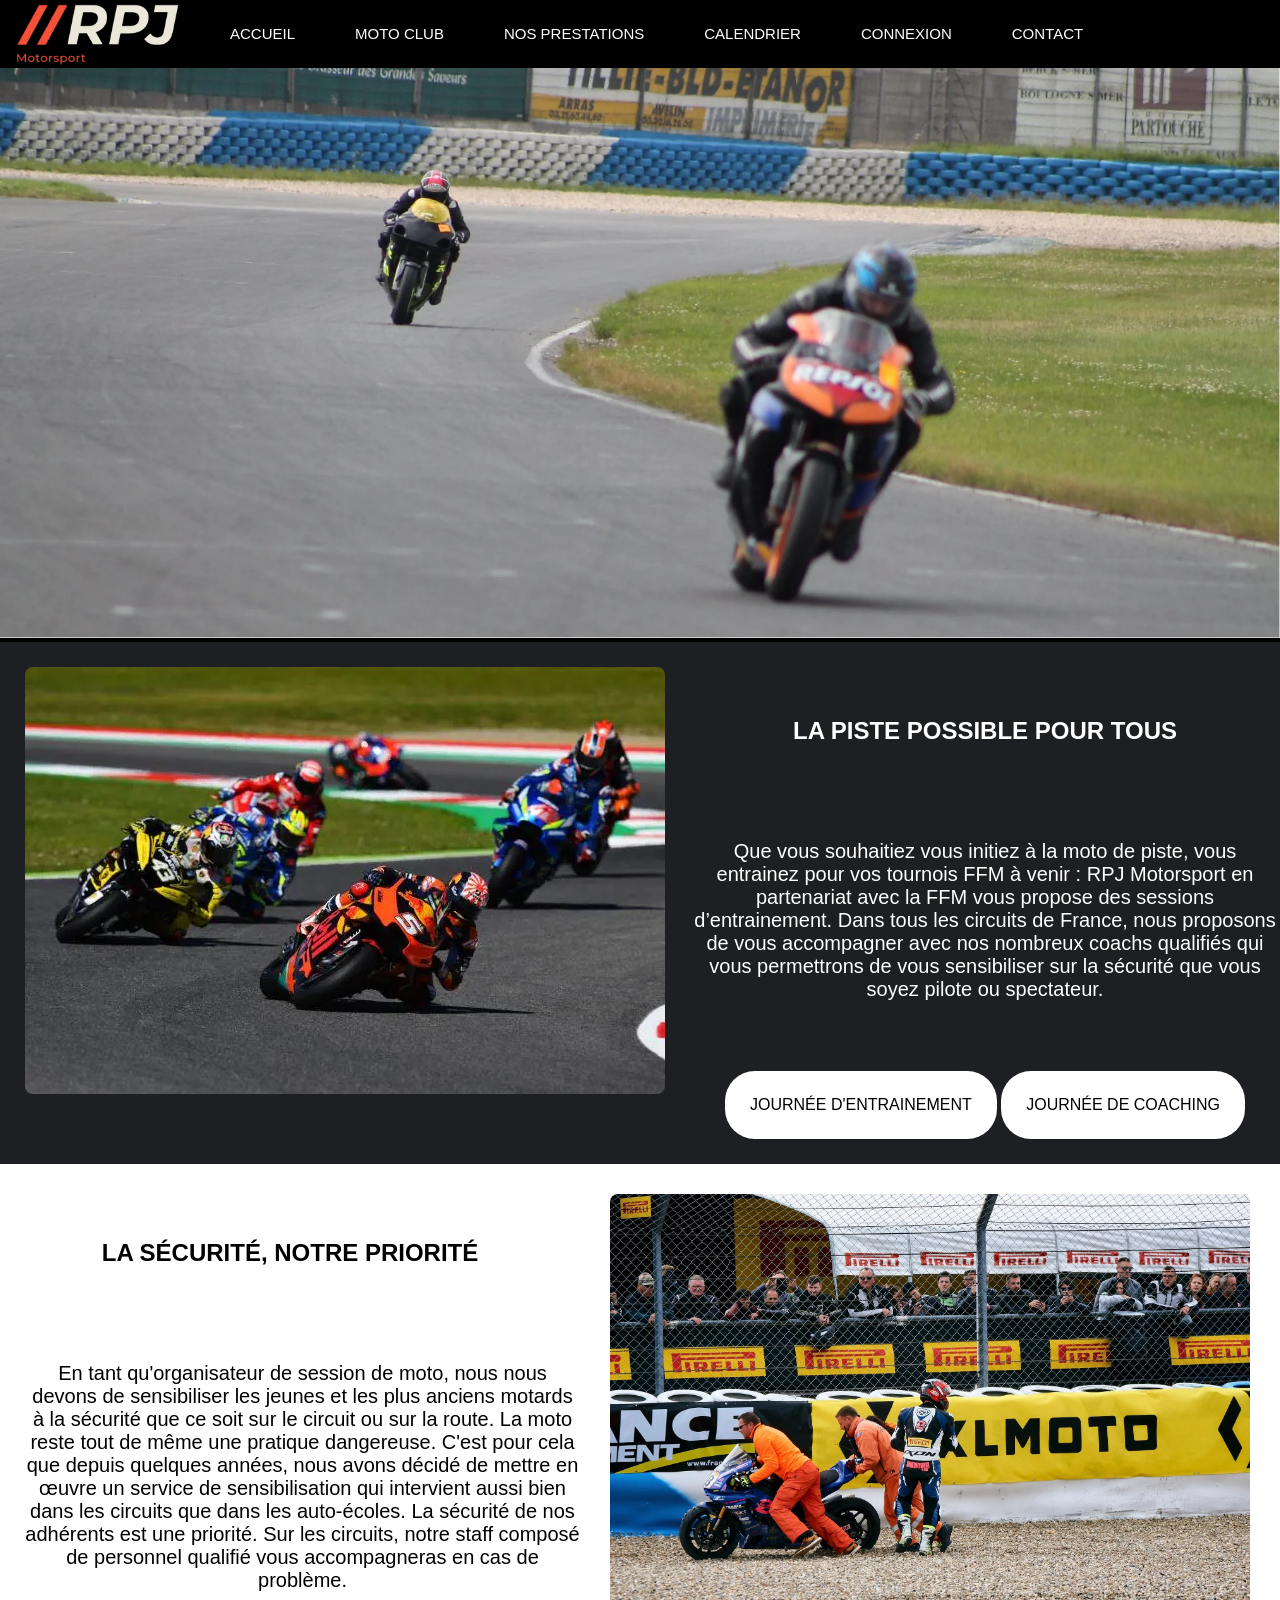
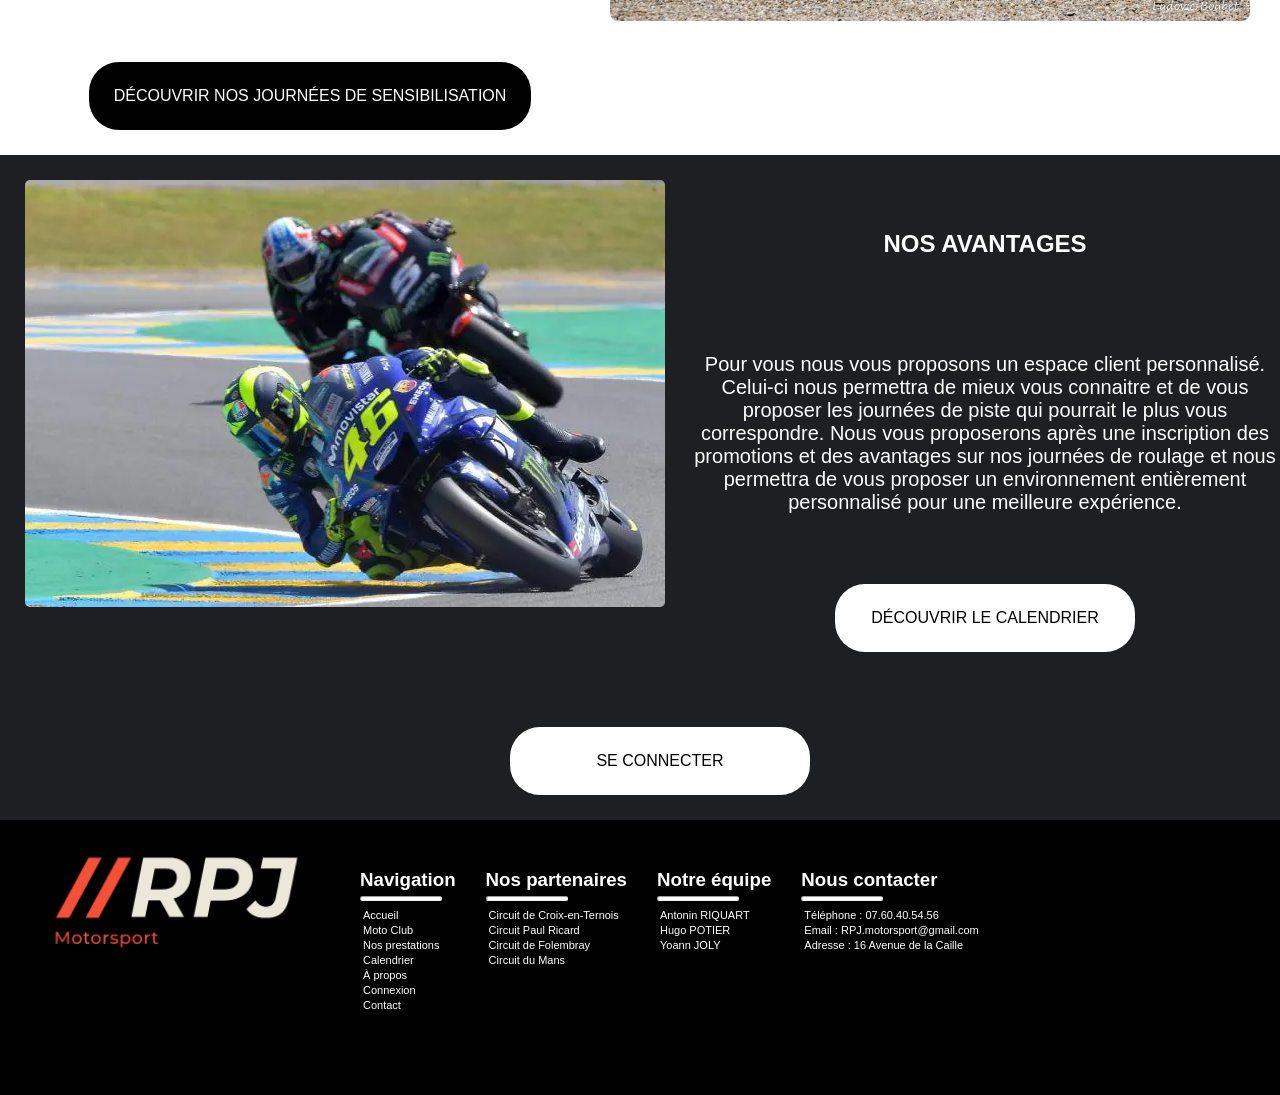
<file: index.html>
<!DOCTYPE html>
<html lang="fr">
<head>
    <meta charset="UTF-8">
    <meta content="IE=edge" http-equiv="X-UA-Compatible">
    <meta content="width=device-width, initial-scale=1.0" name="viewport">
    <title>RPJ Motorsport</title>
    <link href="images/logo_footer.webp" rel="icon" type="image/jpg">
    <link href="styles/styles.index.css" rel="stylesheet">
</head>
<body>
<header>
    <nav>
        <a href="index.html"><img alt="" class="logo_wrap" src="images/logo_footer.webp"></a>
        <label class="menu_mobile" for="menu_mobile">Menu</label>
        <input class="menu_mobile" id="menu_mobile" name="menu_mobile" role="button" type="checkbox" aria-pressed=true>
        <ul class="menu_principal">
            <li class="accueil"><a href="index.html">ACCUEIL</a></li>
            <li class="Moto_club"><a href="">MOTO CLUB</a>
                <ul class="sous_menu">
                    <li><a href="">AVANTAGE</a></li>
                    <li><a href="">NOTRE ÉQUIPE</a></li>
                </ul>
            </li>
            <li class="Nos_prestations"><a href="prestations.html">NOS PRESTATIONS</a>
                <ul class="sous_menu">
                    <li><a href="prestations.html#journee-entrainement">JOURNÉE D'ENTRAINEMENT</a></li>
                    <li><a href="prestations.html#journee-coaching">JOURNÉE DE COACHING</a></li>
                    <li><a href="prestations.html#journee-specialisee">JOURNÉE SPÉCIALISÉE</a></li>
                </ul>
            </li>
            <li class="Calendrier"><a href="">CALENDRIER</a></li>
            <li class="A_propos"><a href="connexion.html">CONNEXION</a>
                <ul class="sous_menu">
                    <li><a href="connexion.html">SE CONNECTER</a></li>
                    <li><a href="connexion.html">INSCRIPTION</a></li>
                </ul>
            </li>
            <li class="connexions"><a href="contact.html">CONTACT</a></li>
        </ul>
    </nav>
    <div class="banniere">
        <img alt="photo_ban" id="banniere" src="images/avec_remi_banniere.webp">
    </div>
</header>
<main>
    <section class="premier_troisieme">
        <div class="menu_glissant">
            <div class="images">
                <img alt="moto_pro" id="Moto_pro" src="images/moto1.webp">
                <img alt="debutant" id="debutant" src="images/debutant.webp">
                <img alt="images_pro2" id="images_pro" src="images/5-circuits-pour-faire-de-la-moto-sur-piste.webp">
            </div>
        </div>
        <div class="text">
            <div id="titre_menu">
                <h2>LA PISTE POSSIBLE POUR TOUS</h2>
            </div>
            <p>
                Que vous souhaitiez vous initiez à la moto de piste, vous entrainez pour vos tournois FFM à venir : RPJ
                Motorsport en partenariat avec la FFM vous propose des sessions d’entrainement. Dans tous les circuits
                de France, nous proposons de vous accompagner avec nos nombreux coachs qualifiés qui vous permettrons
                de vous sensibiliser sur la sécurité que vous soyez pilote ou spectateur.
            </p>
            <ul>
                <li class="decouverte"><a href="">JOURNÉE D'ENTRAINEMENT</a></li>
                <li class="decouverte"><a href="">JOURNÉE DE COACHING</a></li>
            </ul>
        </div>
    </section>
    <section class="premier_troisieme">
        <img alt="" class="image_deco" id="securite" src="images/secu.webp" width="2025">
        <h2>LA SÉCURITÉ, NOTRE PRIORITÉ</h2>
        <p style="margin-left: 25px;">
            En tant qu'organisateur de session de moto, nous nous devons de sensibiliser les jeunes et les plus anciens
            motards à la sécurité que ce soit sur le circuit ou sur la route. La moto reste tout de même une pratique
            dangereuse. C'est pour cela que depuis quelques années, nous avons décidé de mettre en œuvre un service de
            sensibilisation qui intervient aussi bien dans les circuits que dans les auto-écoles. La sécurité de nos
            adhérents est une priorité. Sur les circuits, notre staff composé de personnel qualifié vous accompagneras
            en cas de problème.
        </p>
        <ul>
            <li class="decouverte"><a href="">DÉCOUVRIR NOS JOURNÉES DE SENSIBILISATION </a></li>
        </ul>
    </section>
    <section class="premier_troisieme" id="troisieme">
        <img alt="" class="image_deco" id="reprise" src="images/image_reprise.webp">
        <div class="text">
            <h2>NOS AVANTAGES</h2>
            <p>
                Pour vous nous vous proposons un espace client personnalisé. Celui-ci nous permettra de mieux vous
                connaitre et de vous proposer les journées de piste qui pourrait le plus vous correspondre. Nous vous
                proposerons après une inscription des promotions et des avantages sur nos journées de roulage et nous
                permettra de vous proposer un environnement entièrement personnalisé pour
                une meilleure expérience.
            </p>
            <ul>
                <li class="decouverte"><a href="">DÉCOUVRIR LE CALENDRIER </a></li>
                <li class="decouverte"><a href="">SE CONNECTER</a></li>
            </ul>
        </div>
    </section>
</main>
<footer>
    <div class="all-footer">
        <img alt="logo_wrap" src="images/logo_footer.webp">
        <div id="navigation">
            <h3>Navigation</h3>
            <hr>
            <p><a href="index.html">Accueil</a></p>
            <p><a href="">Moto Club</a></p>
            <p><a href="prestations.html">Nos prestations</a></p>
            <p><a href="">Calendrier</a></p>
            <p><a href="">À propos</a></p>
            <p><a href="connexion.html">Connexion</a></p>
            <p><a href="contact.html">Contact</a></p>
        </div>
        <div id="partenaire">
            <h3>Nos partenaires</h3>
            <hr>
            <p><a href="https://www.circuitdecroix.com/">Circuit de Croix-en-Ternois</a></p>
            <p><a href="https://www.circuitpaulricard.com/">Circuit Paul Ricard</a></p>
            <p><a href="https://folembray-arena.fr/">Circuit de Folembray</a></p>
            <p><a href="https://www.lemans.org/">Circuit du Mans</a></p>
        </div>
        <div id="equipe">
            <h3>Notre équipe</h3>
            <hr>
            <p>Antonin RIQUART</p>
            <p>Hugo POTIER</p>
            <p>Yoann JOLY</p>
        </div>
        <div>
            <h3>Nous contacter</h3>
            <hr>
            <p>Téléphone : 07.60.40.54.56</p>
            <p>Email : RPJ.motorsport@gmail.com</p>
            <p>Adresse : 16 Avenue de la Caille</p>
        </div>
    </div>
</footer>
</body>
</html>
</file>
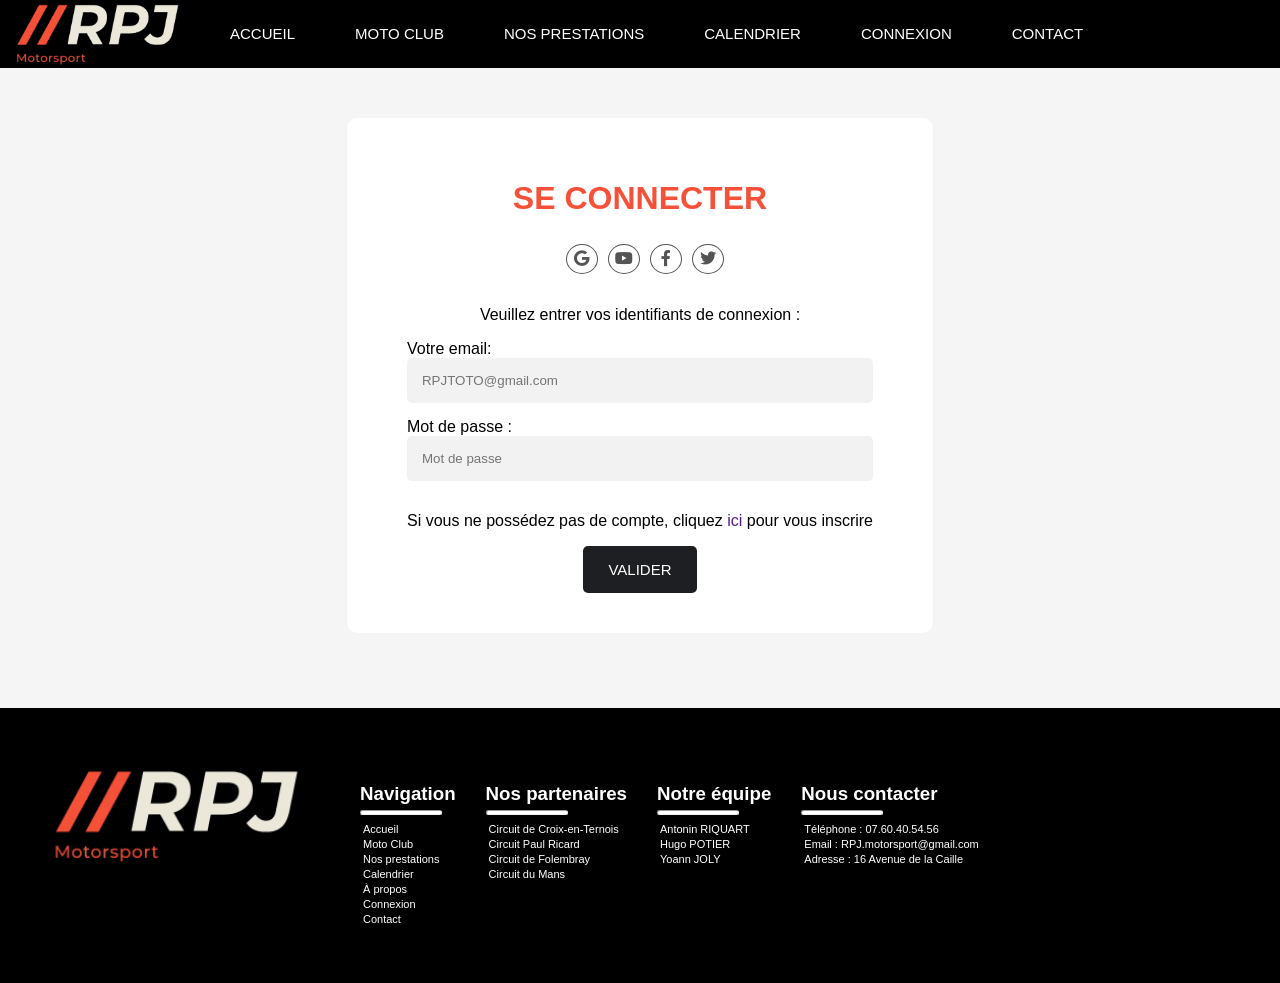
<file: connexion.html>
<!DOCTYPE html>
<html lang="fr">
<head>
    <meta charset="UTF-8">
    <meta content="IE=edge" http-equiv="X-UA-Compatible">
    <meta content="width=device-width, initial-scale=1.0" name="viewport">
    <title>RPJ Motorsport - Connexion</title>
    <link href="images/logo_footer.webp" rel="icon" type="image/jpg">
    <link href="styles/styles_connexions.css" rel="stylesheet">
    <link href="https://use.fontawesome.com/releases/v5.13.0/css/all.css" rel="stylesheet">
</head>
<body>
<header>
    <nav>
        <a href="index.html"><img alt="" class="logo_wrap" src="images/logo_footer.webp"></a>
        <label class="menu_mobile" for="menu_mobile">Menu</label>
        <input class="menu_mobile" id="menu_mobile" name="menu_mobile" role="button" type="checkbox" aria-pressed=true>
        <ul class="menu_principal">
            <li class="accueil"><a href="index.html">ACCUEIL</a></li>
            <li class="Moto_club"><a href="">MOTO CLUB</a>
                <ul class="sous_menu">
                    <li><a href="">AVANTAGE</a></li>
                    <li><a href="">NOTRE ÉQUIPE</a></li>
                </ul>
            </li>
            <li class="Nos_prestations"><a href="prestations.html">NOS PRESTATIONS</a>
                <ul class="sous_menu">
                    <li><a href="prestations.html#journee-entrainement">JOURNÉE D'ENTRAINEMENT</a></li>
                    <li><a href="prestations.html#journee-coaching">JOURNÉE DE COACHING</a></li>
                    <li><a href="prestations.html#journee-specialisee">JOURNÉE SPÉCIALISÉE</a></li>
                </ul>
            </li>
            <li class="Calendrier"><a href="">CALENDRIER</a></li>
            <li class="A_propos"><a href="connexion.html">CONNEXION</a>
                <ul class="sous_menu">
                    <li><a href="connexion.html">SE CONNECTER</a></li>
                    <li><a href="connexion.html">INSCRIPTION</a></li>
                </ul>
            </li>
            <li class="connexions"><a href="contact.html">CONTACT</a></li>
        </ul>
    </nav>
</header>
<main>
    <div class="formulaire">
        <form>
            <h1>SE CONNECTER</h1>
            <div class="social-media">
                <p><i class="fab fa-google"></i></p>
                <p><i class="fab fa-youtube"></i></p>
                <p><i class="fab fa-facebook-f"></i></p>
                <p><i class="fab fa-twitter"></i></p>
            </div>
            <p class="choose-email">Veuillez entrer vos identifiants de connexion :</p>

            <div class="inputs">
                <label for="email">Votre email:</label>
                <input id="email" name="email" placeholder="RPJTOTO@gmail.com" type="email">
                <label for="password">Mot de passe :</label>
                <input id="password" name="password" placeholder="Mot de passe" type="password">
            </div>
            <p>Si vous ne possédez pas de compte, cliquez <a href="">ici</a> pour vous inscrire</p>
            <div class="bouton">
                <button type="submit">VALIDER</button>
            </div>
        </form>
    </div>
</main>
<footer>
    <div class="all-footer">
        <img alt="logo_wrap" src="images/logo_footer.webp">
        <div id="navigation">
            <h3>Navigation</h3>
            <hr>
            <p><a href="index.html">Accueil</a></p>
            <p><a href="">Moto Club</a></p>
            <p><a href="prestations.html">Nos prestations</a></p>
            <p><a href="">Calendrier</a></p>
            <p><a href="">À propos</a></p>
            <p><a href="connexion.html">Connexion</a></p>
            <p><a href="contact.html">Contact</a></p>
        </div>
        <div id="partenaire">
            <h3>Nos partenaires</h3>
            <hr>
            <p><a href="https://www.circuitdecroix.com/">Circuit de Croix-en-Ternois</a></p>
            <p><a href="https://www.circuitpaulricard.com/">Circuit Paul Ricard</a></p>
            <p><a href="https://folembray-arena.fr/">Circuit de Folembray</a></p>
            <p><a href="https://www.lemans.org/">Circuit du Mans</a></p>
        </div>
        <div id="equipe">
            <h3>Notre équipe</h3>
            <hr>
            <p>Antonin RIQUART</p>
            <p>Hugo POTIER</p>
            <p>Yoann JOLY</p>
        </div>
        <div>
            <h3>Nous contacter</h3>
            <hr>
            <p>Téléphone : 07.60.40.54.56</p>
            <p>Email : RPJ.motorsport@gmail.com</p>
            <p>Adresse : 16 Avenue de la Caille</p>
        </div>
    </div>
</footer>
</body>
</html>
</file>
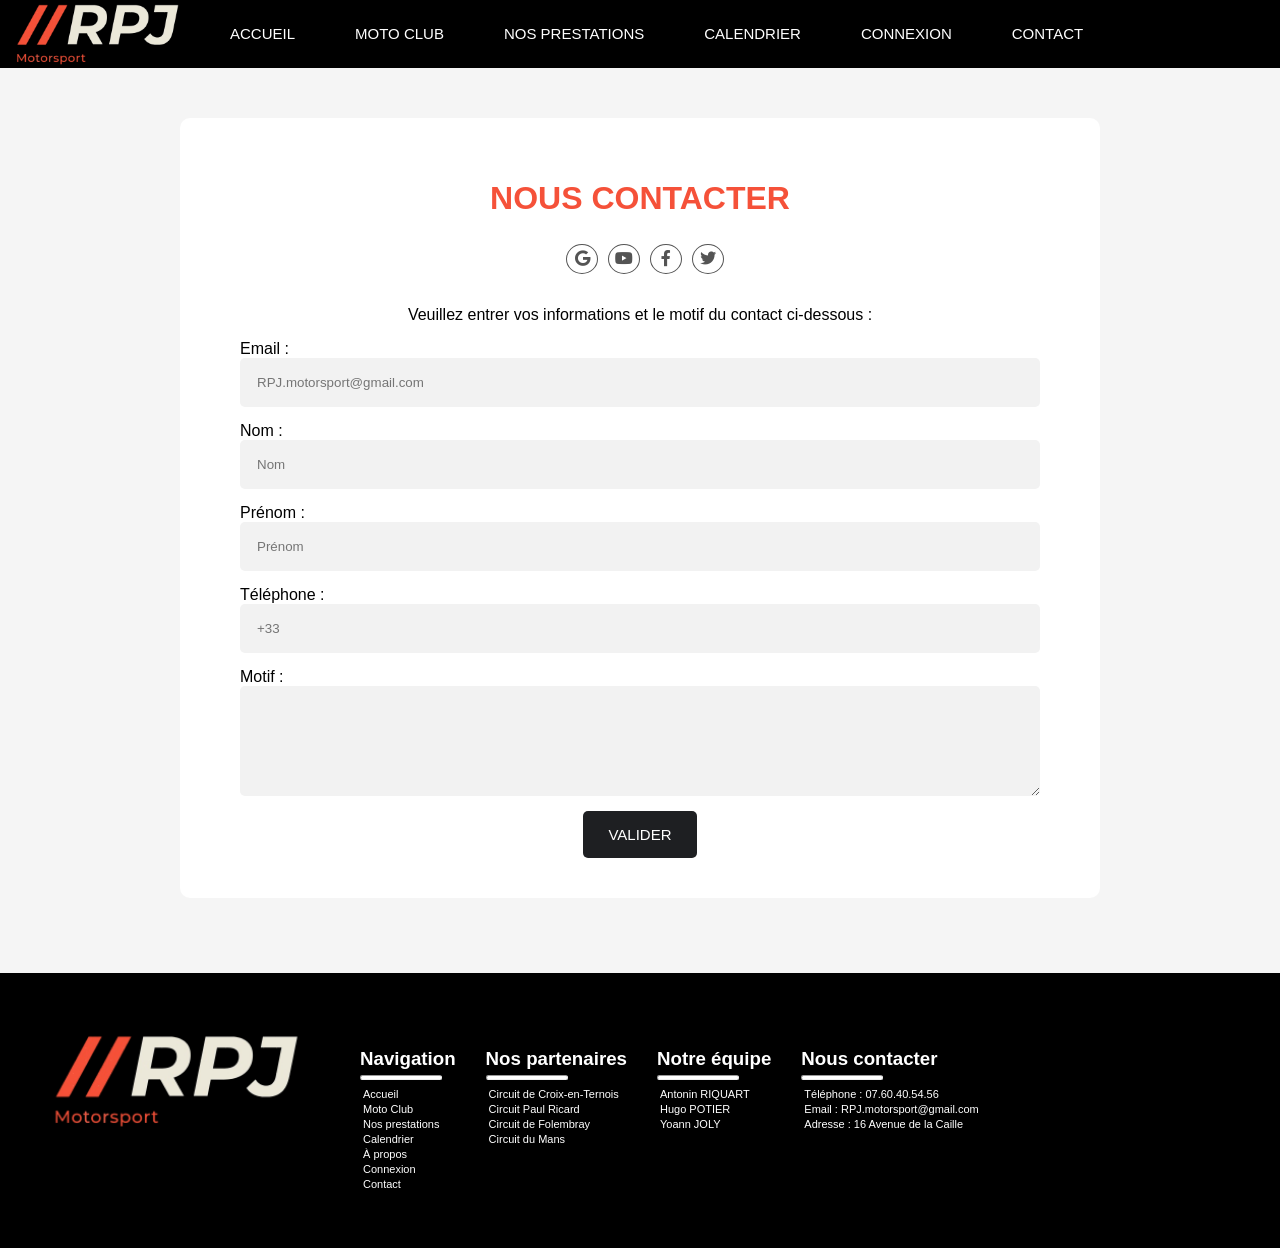
<file: contact.html>
<!DOCTYPE html>
<html lang="fr">
<head>
    <meta charset="UTF-8">
    <meta content="IE=edge" http-equiv="X-UA-Compatible">
    <meta content="width=device-width, initial-scale=1.0" name="viewport">
    <title>RPJ Motorsport - Contact</title>
    <link href="images/logo_footer.webp" rel="icon" type="image/jpg">
    <link href="styles/styles_contact.css" rel="stylesheet">
    <link href="https://use.fontawesome.com/releases/v5.13.0/css/all.css" rel="stylesheet">
</head>
<body>
<header>
    <nav>
        <a href="index.html"><img alt="" class="logo_wrap" src="images/logo_footer.webp"></a>
        <label class="menu_mobile" for="menu_mobile">Menu</label>
        <input class="menu_mobile" id="menu_mobile" name="menu_mobile" role="button" type="checkbox" aria-pressed=true>
        <ul class="menu_principal">
            <li class="accueil"><a href="index.html">ACCUEIL</a></li>
            <li class="Moto_club"><a href="">MOTO CLUB</a>
                <ul class="sous_menu">
                    <li><a href="">AVANTAGE</a></li>
                    <li><a href="">NOTRE ÉQUIPE</a></li>
                </ul>
            </li>
            <li class="Nos_prestations"><a href="prestations.html">NOS PRESTATIONS</a>
                <ul class="sous_menu">
                    <li><a href="prestations.html#journee-entrainement">JOURNÉE D'ENTRAINEMENT</a></li>
                    <li><a href="prestations.html#journee-coaching">JOURNÉE DE COACHING</a></li>
                    <li><a href="prestations.html#journee-specialisee">JOURNÉE SPÉCIALISÉE</a></li>
                </ul>
            </li>
            <li class="Calendrier"><a href="">CALENDRIER</a></li>
            <li class="A_propos"><a href="connexion.html">CONNEXION</a>
                <ul class="sous_menu">
                    <li><a href="connexion.html">SE CONNECTER</a></li>
                    <li><a href="connexion.html">INSCRIPTION</a></li>
                </ul>
            </li>
            <li class="connexions"><a href="contact.html">CONTACT</a></li>
        </ul>
    </nav>
</header>
<main>
    <div class="formulaire">
        <form>
            <h1>NOUS CONTACTER</h1>
            <div class="social-media">
                <p><i class="fab fa-google"></i></p>
                <p><i class="fab fa-youtube"></i></p>
                <p><i class="fab fa-facebook-f"></i></p>
                <p><i class="fab fa-twitter"></i></p>
            </div>
            <p class="choose-email">Veuillez entrer vos informations et le motif du contact ci-dessous :</p>
            <div class="inputs">
                <label for="email">Email :</label>
                <input id="email" name="email" placeholder="RPJ.motorsport@gmail.com" type="email">
                <label for="nom">Nom :</label>
                <input id="nom" name="nom" placeholder="Nom" type="text"/>
                <label for="prenom">Prénom :</label>
                <input id="prenom" name="prenom" placeholder="Prénom" type="text">
                <label for="phone">Téléphone :</label>
                <input id="phone" name="phone" placeholder="+33" type="tel">
                <label for="motif">Motif :</label>
                <textarea cols="10" id="motif" name="motif" rows="10"></textarea>
            </div>
            <div class="bouton">
                <button type="submit">VALIDER</button>
            </div>
        </form>
    </div>
    <div class="coordonnées">
    </div>
</main>
<footer>
    <div class="all-footer">
        <img alt="logo_wrap" src="images/logo_footer.webp">
        <div id="navigation">
            <h3>Navigation</h3>
            <hr>
            <p><a href="index.html">Accueil</a></p>
            <p><a href="">Moto Club</a></p>
            <p><a href="prestations.html">Nos prestations</a></p>
            <p><a href="">Calendrier</a></p>
            <p><a href="">À propos</a></p>
            <p><a href="connexion.html">Connexion</a></p>
            <p><a href="contact.html">Contact</a></p>
        </div>
        <div id="partenaire">
            <h3>Nos partenaires</h3>
            <hr>
            <p><a href="https://www.circuitdecroix.com/">Circuit de Croix-en-Ternois</a></p>
            <p><a href="https://www.circuitpaulricard.com/">Circuit Paul Ricard</a></p>
            <p><a href="https://folembray-arena.fr/">Circuit de Folembray</a></p>
            <p><a href="https://www.lemans.org/">Circuit du Mans</a></p>
        </div>
        <div id="equipe">
            <h3>Notre équipe</h3>
            <hr>
            <p>Antonin RIQUART</p>
            <p>Hugo POTIER</p>
            <p>Yoann JOLY</p>
        </div>
        <div>
            <h3>Nous contacter</h3>
            <hr>
            <p>Téléphone : 07.60.40.54.56</p>
            <p>Email : RPJ.motorsport@gmail.com</p>
            <p>Adresse : 16 Avenue de la Caille</p>
        </div>
    </div>
</footer>
</body>
</html>
</file>
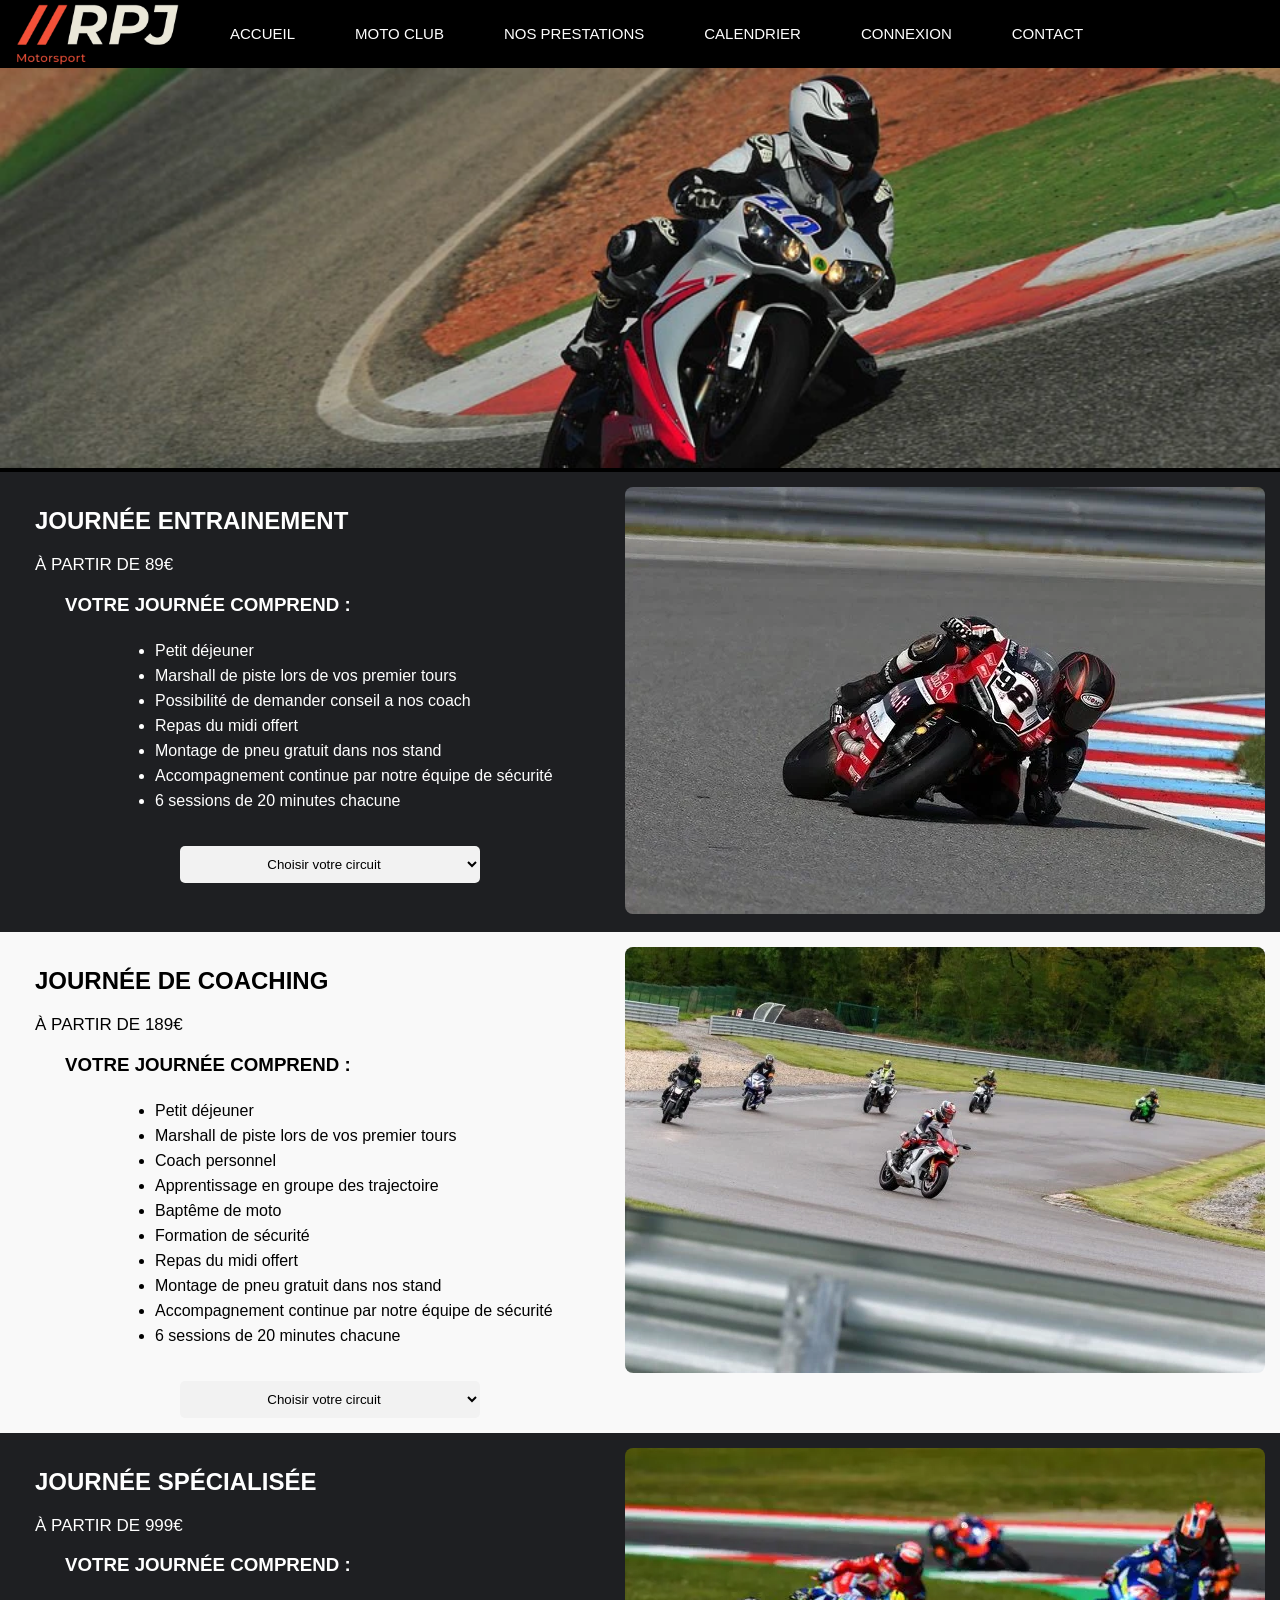
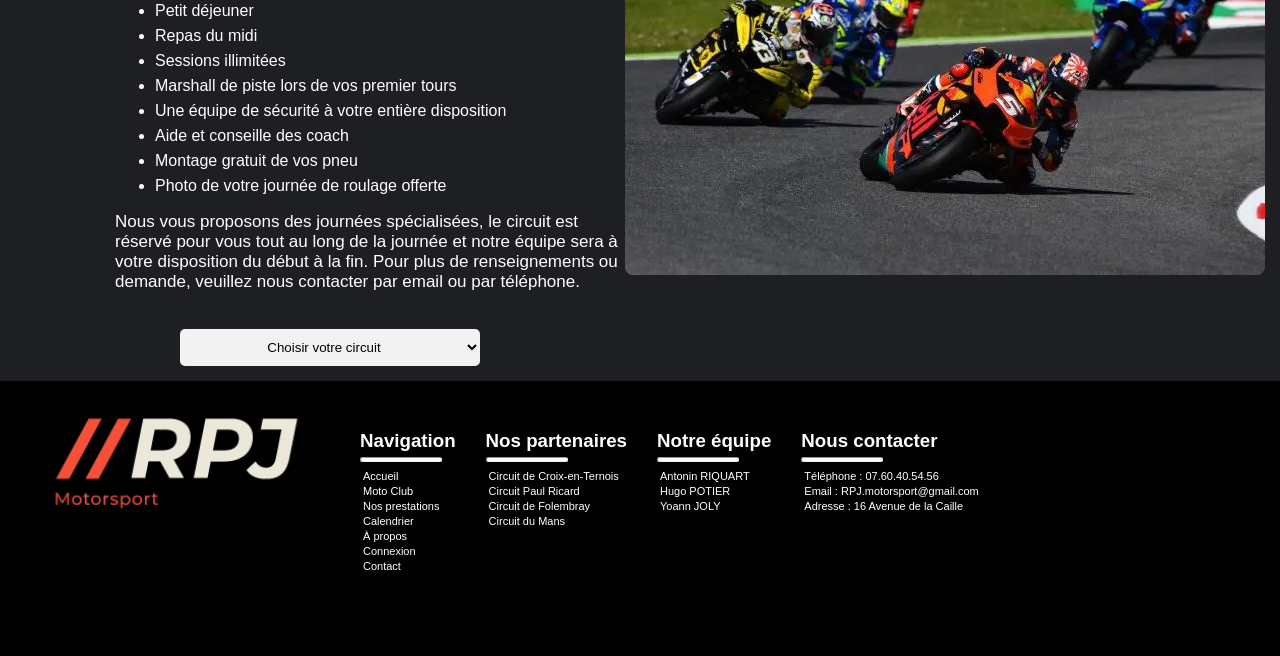
<file: prestations.html>
<!DOCTYPE html>
<html lang="fr">
<head>
    <meta charset="UTF-8">
    <meta content="IE=edge" http-equiv="X-UA-Compatible">
    <meta content="width=device-width, initial-scale=1.0" name="viewport">
    <title>RPJ Motorsport - Prestations</title>
    <link href="images/logo_footer.webp" rel="icon" type="image/jpg">
    <link href="styles/styles_prestations.css" rel="stylesheet">
</head>
<body>
<header>
    <nav>
        <a href="index.html"><img alt="" class="logo_wrap" src="images/logo_footer.webp"></a>
        <label class="menu_mobile" for="menu_mobile">Menu</label>
        <input aria-pressed=true class="menu_mobile" id="menu_mobile" name="menu_mobile" role="button" type="checkbox">
        <ul class="menu_principal">
            <li class="accueil"><a href="index.html">ACCUEIL</a></li>
            <li class="Moto_club"><a href="">MOTO CLUB</a>
                <ul class="sous_menu">
                    <li><a href="">AVANTAGE</a></li>
                    <li><a href="">NOTRE ÉQUIPE</a></li>
                </ul>
            </li>
            <li class="Nos_prestations"><a href="prestations.html">NOS PRESTATIONS</a>
                <ul class="sous_menu">
                    <li><a href="prestations.html#journee-entrainement">JOURNÉE D'ENTRAINEMENT</a></li>
                    <li><a href="prestations.html#journee-coaching">JOURNÉE DE COACHING</a></li>
                    <li><a href="prestations.html#journee-specialisee">JOURNÉE SPÉCIALISÉE</a></li>
                </ul>
            </li>
            <li class="Calendrier"><a href="">CALENDRIER</a></li>
            <li class="A_propos"><a href="connexion.html">CONNEXION</a>
                <ul class="sous_menu">
                    <li><a href="connexion.html">SE CONNECTER</a></li>
                    <li><a href="connexion.html">INSCRIPTION</a></li>
                </ul>
            </li>
            <li class="connexions"><a href="contact.html">CONTACT</a></li>
        </ul>
    </nav>
    <div class="banniere">
        <img alt="" id="banniere" src="images/banniere_presta.webp">
    </div>
</header>
<main>
    <section class="coaching">
        <div id="journee-entrainement" class="images_coach">
            <img alt="image de coaching" src="images/5-circuits-pour-faire-de-la-moto-sur-piste.webp">
        </div>
        <div class="titre">
            <h2>JOURNÉE ENTRAINEMENT</h2>
            <p>À PARTIR DE 89€</p>
            <h3>VOTRE JOURNÉE COMPREND :</h3>
            <div class="liste">
                <ul>
                    <li>Petit déjeuner</li>
                    <li>Marshall de piste lors de vos premier tours</li>
                    <li>Possibilité de demander conseil a nos coach</li>
                    <li>Repas du midi offert</li>
                    <li>Montage de pneu gratuit dans nos stand</li>
                    <li>Accompagnement continue par notre équipe de sécurité</li>
                    <li>6 sessions de 20 minutes chacune</li>
                </ul>
                <div class="inputs">
                    <div class="categorie">
                        <label>
                            <select name="categorie">
                                <option disabled selected value="">Choisir votre circuit</option>
                                <option value="admin">Croix-en-Ternois</option>
                                <option value="Enseignant">Le Mans</option>
                                <option value="invite">Folembray</option>
                                <option value="bordeaux">Paul Ricard</option>
                            </select>
                        </label>
                    </div>
                </div>
            </div>
        </div>
    </section>
    <section class="coaching">
        <div id="journee-coaching" class="images_coach">
            <img alt="image de coaching" src="images/debutant.webp">
        </div>
        <div class="titre">
            <h2>JOURNÉE DE COACHING</h2>
            <p>À PARTIR DE 189€</p>
            <h3>VOTRE JOURNÉE COMPREND :</h3>
            <div class="liste">
                <ul>
                    <li>Petit déjeuner</li>
                    <li>Marshall de piste lors de vos premier tours</li>
                    <li>Coach personnel</li>
                    <li>Apprentissage en groupe des trajectoire</li>
                    <li>Baptême de moto</li>
                    <li>Formation de sécurité</li>
                    <li>Repas du midi offert</li>
                    <li>Montage de pneu gratuit dans nos stand</li>
                    <li>Accompagnement continue par notre équipe de sécurité</li>
                    <li>6 sessions de 20 minutes chacune</li>
                </ul>
                <div class="inputs">
                    <div class="categorie">
                        <label>
                            <select name="categorie">
                                <option disabled selected value="">Choisir votre circuit</option>
                                <option value="admin">Croix-en-Ternois</option>
                                <option value="Enseignant">Le Mans</option>
                                <option value="invite">Folembray</option>
                                <option value="bordeaux">Paul Ricard</option>
                            </select>
                        </label>
                    </div>
                </div>
            </div>
        </div>
    </section>
    <section class="coaching">
        <div id="journee-specialisee" class="images_coach">
            <img alt="image de coaching" src="images/moto1.webp">
        </div>
        <div class="titre">
            <h2>JOURNÉE SPÉCIALISÉE</h2>
            <p>À PARTIR DE 999€</p>
            <h3>VOTRE JOURNÉE COMPREND :</h3>
            <div class="liste">
                <ul>
                    <li>Petit déjeuner</li>
                    <li>Repas du midi</li>
                    <li>Sessions illimitées</li>
                    <li>Marshall de piste lors de vos premier tours</li>
                    <li>Une équipe de sécurité à votre entière disposition</li>
                    <li>Aide et conseille des coach</li>
                    <li>Montage gratuit de vos pneu</li>
                    <li>Photo de votre journée de roulage offerte</li>
                </ul>
                <p>
                    Nous vous proposons des journées spécialisées, le circuit est réservé pour vous tout au long de la
                    journée et notre équipe sera à votre disposition du début à la fin. Pour plus de renseignements ou
                    demande, veuillez nous contacter par email ou par téléphone.
                </p>
                <div class="inputs">
                    <div class="categorie">
                        <label>
                            <select name="categorie">
                                <option disabled selected value="">Choisir votre circuit</option>
                                <option value="admin">Croix-en-Ternois</option>
                                <option value="Enseignant">Le Mans</option>
                                <option value="invite">Folembray</option>
                                <option value="bordeaux">Paul Ricard</option>
                            </select>
                        </label>
                    </div>
                </div>
            </div>
        </div>
    </section>
</main>
<footer>
    <div class="all-footer">
        <img alt="logo_wrap" src="images/logo_footer.webp">
        <div id="navigation">
            <h3>Navigation</h3>
            <hr>
            <p><a href="index.html">Accueil</a></p>
            <p><a href="">Moto Club</a></p>
            <p><a href="prestations.html">Nos prestations</a></p>
            <p><a href="">Calendrier</a></p>
            <p><a href="">À propos</a></p>
            <p><a href="connexion.html">Connexion</a></p>
            <p><a href="contact.html">Contact</a></p>
        </div>
        <div id="partenaire">
            <h3>Nos partenaires</h3>
            <hr>
            <p><a href="https://www.circuitdecroix.com/">Circuit de Croix-en-Ternois</a></p>
            <p><a href="https://www.circuitpaulricard.com/">Circuit Paul Ricard</a></p>
            <p><a href="https://folembray-arena.fr/">Circuit de Folembray</a></p>
            <p><a href="https://www.lemans.org/">Circuit du Mans</a></p>
        </div>
        <div id="equipe">
            <h3>Notre équipe</h3>
            <hr>
            <p>Antonin RIQUART</p>
            <p>Hugo POTIER</p>
            <p>Yoann JOLY</p>
        </div>
        <div>
            <h3>Nous contacter</h3>
            <hr>
            <p>Téléphone : 07.60.40.54.56</p>
            <p>Email : RPJ.motorsport@gmail.com</p>
            <p>Adresse : 16 Avenue de la Caille</p>
        </div>
    </div>
</footer>
</body>
</html>
</file>
<file: styles/styles.index.css>
html {
    height: 100%;
    overflow: visible;
}

body {
    font-family: Verdana, Calibri, sans-serif;
    padding: 0;
    margin: auto;
    min-width: 640px;
}

.logo_wrap {
    float: left;
    width: 200px;
}

nav > a {
    float: left;
}

nav {
    font-family: 'Urbanist', sans-serif;
    width: 100%;
    background-color: black;
    position: fixed;
    z-index: 14000;
}

/*menuresponsive*/
nav label {
    display: none;
}

nav input[type=checkbox] {
    display: none;
}

nav li:hover .sous_menu { /*.sous menu apres li hover qui permet de réafficher les sous menu avec un display inline block au parent*/
    display: block;
    position: absolute;
    top: 100%;
    left: 0;
    padding: 0;
    z-index: 4000;
}


@media screen and (max-width: 1200px) {
    .menu_mobile {
        display: block;
        color: white;
        background-color: black;
        text-align: end;
        margin-right: 15px;
        padding: 15px 0;
        font-size: 20px;
    }

    nav ul {
        display: none;
    }

    nav > ul > li {
        display: block;
        width: 100%;
        text-align: center;
    }

    .sous_menu {
        display: none;
    }

    nav li:hover .sous_menu { /*.sous menu apres li hover qui permet de réafficher les sous menu avec un display inline block au parent*/
        display: none;
    }

    footer {
        display: block;
    }
}

@media screen and (max-width: 640px) {
    .menu_glissant {
        width: 100%;
        display: none;
    }

    #securite {
        width: 400px;
    }

}


.menu_mobile:hover {
    text-decoration: underline;
}

nav input[type=checkbox]:checked ~ ul {
    display: block;
}

nav > ul {
    margin: 0;
    padding: 0;
}

nav > ul > li {
    float: left;
    position: relative;
}

nav > ul > li > a {
    padding: 25px 30px;
    color: white;
    font-size: 15px;
}

nav > ul > li:hover a {
    padding: 20px 30px 25px 30px;
}

nav > ul::after { /*clear css pour éviter d'avoir les éléments flotant qui passe sur les éléments parent*/
    content: "";
    display: block;
    clear: both;
}

nav li {
    list-style-type: none;

}

.sous_menu {
    display: none;
}

nav a {
    display: inline-block;
    text-decoration: none;
}


.sous_menu li {
    border-bottom: 1px solid black;
}

.sous_menu li a {
    padding: 15px 30px;
    font-size: 17px;
    color: white;
    width: 200px;
    background-color: black;
}

.sous_menu li:hover a {
    background-color: #F55139;
}

.accueil:hover {
    background-color: rgba(245, 81, 57, 0.70);
    border-top: 5px solid white;
    transition-duration: 0.5s;
}


.Moto_club:hover {
    background-color: #F55139;
    border-top: white 5px solid;
    transition-duration: 0.5s;

}

.Nos_prestations:hover {
    background: #F55139;
    border-top: 5px solid white;
    transition-duration: 0.5s;
}

.Calendrier:hover {
    background-color: #F55139;
    border-top: white 5px solid;
    transition-duration: 0.5s;
}

.A_propos:hover {
    background-color: #F55139;
    border-top: white 5px solid;
    transition-duration: 0.5s;
}

.connexions:hover {
    background-color: #F55139;
    border-top: white 5px solid;
    transition-duration: 0.5s;
}


.sous_menu li:hover {
    background-color: #F55139;
}

/*header*/

.banniere {
    background-color: black;
}

#banniere {
    width: 100%;
}


/*main*/
/*debut de la premiere  et de la troisieme section*/

.premier_troisieme {
    background-color: #1E1F22;
    width: 100%;
    min-height: 500px;
    text-align: center;
}

#securite {
    width: 50px;
}

.menu_glissant {
    margin: 25px;
    max-width: 640px;
    float: left;
    overflow: hidden;
    border-radius: 8px;
}

.images {
    display: flex;
    width: 100%;
    animation-duration: 20s;
    animation-name: mesImages;
    animation-iteration-count: infinite;
    z-index: 110;
}

@keyframes mesImages {
    0%,29%,100% {
        transform: translateX(0%);
    }
    33%,62% {
        transform: translateX(-100%);
    }
    66%,96% {
        transform: translateX(-200%);
    }
}

.premier_troisieme {
    display: block;
    color: white;
}

.premier_troisieme h2 {
    text-align: center;
}

.premier_troisieme h2 > p {
    text-align: center;
    padding: 25px;
}

.premier_troisieme ul li {
    background-color: white;
    padding: 25px;
    border-radius: 30px;
    margin-top: 50px;
    margin-bottom: 25px;
}

.premier_troisieme ul li a {
    text-decoration: none;
    text-align: center;
    color: black;
}

.premier_troisieme ul li:hover {
    background-color: #F55139;
    transition-duration: 0.5s;
}

.premier_troisieme ul li:hover a {
    color: white;
}

.premier_troisieme #reprise {
    float: left;
    margin: 25px;
    border-radius: 5px;
}

.premier_troisieme ul {
    margin: 0;
}

.texte {
    display: block;
}


.decouverte {
    display: inline-block;
    padding: 25px;
}

.decouverte li > a {
    padding: 25px;
    text-decoration: none;
    color: white;

}

h2 {
    margin: 0;
    padding: 75px 0 75px 0;
}

/*fin de la premiere ert troisieme section section */
/*debut de la deuxieme section*/

.premier_troisieme #securite {
    margin: 30px;
    float: right;
    border-radius: 8px;
    width: 640px;
}

.premier_troisieme:nth-child(2) {
    background-color: white;
    color: black;
}

.premier_troisieme:nth-child(2) li {
    background-color: black;
}

.premier_troisieme:nth-child(2) a {
    color: white;
}

/*fin section deux*/
/*debut section trois*/


#troisieme li {
    width: 250px;
}

/*footer*/
footer {
    background-color: black;
    color: white;
    width: 100%;
    min-height: 275px;
}

footer hr {
    color: white;
    background-color: white;
    height: 3px;
    border-radius: 5px 5px 5px 5px;
    width: 80px;
    margin-left: 0;
    margin-top: 5px;
}

footer img {
    width: 300px;
    padding: 15px;
    float: left;
}

footer h3 {
    margin-bottom: 3px;
}

footer p {
    margin: 3px;
    font-size: 11px;
}

footer div {
    padding: 15px;
    float: left;
    background-color: black;
}

footer div p > a {
    text-decoration: none;
    color: white;
    font-size: 11px;
}

footer div p > a:hover {
    color: #F55139;
    text-decoration: underline;
    transition-duration: 0.4s;
}

h2 {
    font-family: 'Urbanist', sans-serif;
}

@import url('https://fonts.googleapis.com/css2?family=Source+Sans+Pro&display=swap');
section p {
    font-family: 'Source Sans Pro', sans-serif;
    font-size: 20px;
}

.formualire a :checked form {
    display: none;
}
</file>
<file: styles/styles_connexions.css>
html {
    height: 100%;
    overflow: visible;
}

body {
    font-family: Verdana, Calibri, sans-serif;
    padding: 0;
    margin: auto;
    min-width: 640px;
    background-color: #f5f5f5;
}

.logo_wrap {
    float: left;
    width: 200px;
}

nav > a {
    float: left;
}

nav {
    font-family: 'Urbanist', sans-serif;
    width: 100%;
    background-color: black;
    z-index: 14000;
}

/*menuresponsive*/
nav label {
    display: none;
}

nav input[type=checkbox] {
    display: none;
}

nav li:hover .sous_menu { /*.sous menu apres li hover qui permet de réafficher les sous menu avec un display inline block au parent*/
    display: block;
    position: absolute;
    top: 100%;
    left: 0;
    padding: 0;
    z-index: 4000;
}


@media screen and (max-width: 1200px) {
    .menu_mobile {
        display: block;
        color: white;
        background-color: black;
        text-align: end;
        height: 50px;
        margin: auto 15px auto auto;
        padding: 15px 0;
        font-size: 20px;
    }

    nav ul {
        display: none;
    }

    nav > ul > li {
        display: block;
        width: 100%;
        text-align: center;
    }

    .sous_menu {
        display: none;
    }

    nav li:hover .sous_menu { /*.sous menu apres li hover qui permet de réafficher les sous menu avec un display inline block au parent*/
        display: none;
    }

    footer {
        display: block;
    }
}

@media screen and (max-width: 700px) {
    .menu_glissant {
        width: 100%;
    }
}


.menu_mobile:hover {
    text-decoration: underline;
}

nav input[type=checkbox]:checked ~ ul {
    display: block;
}

nav > ul {
    margin: 0;
    padding: 0;
}

nav > ul > li {
    float: left;
    position: relative;
}

nav > ul > li > a {
    padding: 25px 30px;
    color: white;
    font-size: 15px;
}

nav > ul > li:hover a {
    padding: 20px 30px 25px 30px;
}

nav > ul::after { /*clear css pour éviter d'avoir les éléments flotant qui passe sur les éléments parent*/
    content: "";
    display: block;
    clear: both;
}

nav li {
    list-style-type: none;

}

.sous_menu {
    display: none;
}

nav a {
    display: inline-block;
    text-decoration: none;
}


.sous_menu li {
    border-bottom: 1px solid black;
}

.sous_menu li a {
    padding: 15px 30px;
    font-size: 17px;
    color: white;
    width: 200px;
    background-color: #1E1F22;
}

.sous_menu li:hover a {
    background-color: #F55139;
}

.accueil:hover {
    background-color: rgba(245, 81, 57, 0.70);
    border-top: 5px solid white;
    transition-duration: 0.5s;
}

/*.accueil:hover a{
    color:black
}*/

.Moto_club:hover {
    background-color: #F55139;
    border-top: white 5px solid;
    transition-duration: 0.5s;

}

.Nos_prestations:hover {
    background: #F55139;
    border-top: 5px solid white;
    transition-duration: 0.5s;
}

/* .Carte_cadeau:hover{
    background-color:#F55139 ;
    border-top: white 5px solid ;
    transition-duration: 0.5s;
} */

.Calendrier:hover {
    background-color: #F55139;
    border-top: white 5px solid;
    transition-duration: 0.5s;
}

.A_propos:hover {
    background-color: #F55139;
    border-top: white 5px solid;
    transition-duration: 0.5s;
}

.connexions:hover {
    background-color: #F55139;
    border-top: white 5px solid;
    transition-duration: 0.5s;
}


.sous_menu li:hover {
    background-color: #F55139;
}

.formulaire {
    display: flex;
    justify-content: center;
    align-items: center;

}

form {
    margin: 50px 0 75px 0;
    background-color: #fff;
    padding: 40px 60px;
    border-radius: 10px;
    min-width: 300px;
}

form h1 {
    color: #f55139;
    text-align: center;
}

form .social-media {
    margin-top: -10px;
    display: flex;
    justify-content: center;
}

form .social-media p {
    padding: 5px;
    width: 20px;
    margin-left: 10px;
    border-radius: 100%;
    border: 1px solid #545454;
    text-align: center;
    cursor: pointer;
    color: #545454;
}

form .social-media p:hover {
    color: #F55139;
    border-color: #F55139;
}

form p.choose-email {
    text-align: center;
}

form .inputs {
    display: flex;
    flex-direction: column;
}

form .inputs input[type='email'], input[type='password'] {
    padding: 15px;
    border: none;
    border-radius: 5px;
    background-color: #f2f2f2;
    outline: none;
    margin-bottom: 15px;
}

form p.inscription {
    font-size: 14px;
    margin-bottom: 20px;
    color: #878787;
}

form .inscription a {
    text-decoration: none;
    color: #F55139;
}

form button {
    padding: 15px 25px;
    border-radius: 5px;
    border: none;
    font-size: 15px;
    color: #fff;
    background-color: #1E1F22;
    outline: none;
    cursor: pointer;
}

form button:hover {
    background-color: #F55139;
    transition-duration: 0.5s;
}

form a {
    text-decoration: none;
}

form a:hover {
    text-decoration: underline;
    font-weight: bold;
    color: #F55139;
}

.bouton {
    align-items: center;
    text-align: center;
}


/*footer*/
footer {
    background-color: black;
    color: white;
    width: 100%;
    min-height: 275px;
    display: flex;
    align-items: center;
}

footer hr {
    color: white;
    background-color: white;
    height: 3px;
    border-radius: 5px 5px 5px 5px;
    width: 80px;
    margin-left: 0;
    margin-top: 5px;
}

footer img {
    width: 300px;
    padding: 15px;
    float: left;
}

footer h3 {
    margin-bottom: 3px;
}

footer p {
    margin: 3px;
    font-size: 11px;
}

footer div {
    padding: 15px;
    float: left;
    background-color: black;
}

footer div p > a {
    text-decoration: none;
    color: white;
    font-size: 11px;
}

footer div p > a:hover {
    color: #F55139;
    text-decoration: underline;
    transition-duration: 0.4s;
}

h2 {
    font-family: 'Urbanist', sans-serif;
}
</file>
<file: styles/styles_contact.css>
html {
    height: 100%;
    overflow: visible;
}

body {
    font-family: Verdana, Calibri, sans-serif;
    padding: 0;
    margin: auto;
    min-width: 640px;
    background-color: #f5f5f5;
}

.logo_wrap {
    float: left;
    width: 200px;
}

nav > a {
    float: left;
}

nav {
    font-family: 'Urbanist', sans-serif;
    width: 100%;
    background-color: black;
    z-index: 14000;
}

/*menuresponsive*/
nav label {
    display: none;
}

nav input[type=checkbox] {
    display: none;
}

nav li:hover .sous_menu { /*.sous menu apres li hover qui permet de réafficher les sous menu avec un display inline block au parent*/
    display: block;
    position: absolute;
    top: 100%;
    left: 0;
    padding: 0;
    z-index: 4000;
}


@media screen and (max-width: 1200px) {
    .menu_mobile {
        display: block;
        color: white;
        background-color: black;
        height: 50px;
        text-align: end;
        margin-right: 15px;
        padding: 15px 0;
        font-size: 20px;
    }

    nav ul {
        display: none;
    }

    nav > ul > li {
        display: block;
        width: 100%;
        text-align: center;
    }

    .sous_menu {
        display: none;
    }

    nav li:hover .sous_menu { /*.sous menu apres li hover qui permet de réafficher les sous menu avec un display inline block au parent*/
        display: none;
    }

    footer {
        display: block;
    }
}

@media screen and (max-width: 700px) {
    .menu_glissant {
        width: 100%;
    }
}


.menu_mobile:hover {
    text-decoration: underline;
}

nav input[type=checkbox]:checked ~ ul {
    display: block;
}

nav > ul {
    margin: 0;
    padding: 0;
}

nav > ul > li {
    float: left;
    position: relative;
}

nav > ul > li > a {
    padding: 25px 30px;
    color: white;
    font-size: 15px;
}

nav > ul > li:hover a {
    padding: 20px 30px 25px 30px;
}

nav > ul::after { /*clear css pour éviter d'avoir les éléments flotant qui passe sur les éléments parent*/
    content: "";
    display: block;
    clear: both;
}

nav li {
    list-style-type: none;

}

.sous_menu {
    display: none;
}

nav a {
    display: inline-block;
    text-decoration: none;
}


.sous_menu li {
    border-bottom: 1px solid black;
}

.sous_menu li a {
    padding: 15px 30px;
    font-size: 17px;
    color: white;
    width: 200px;
    background-color: #1E1F22;
}

.sous_menu li:hover a {
    background-color: #F55139;
}

.accueil:hover {
    background-color: rgba(245, 81, 57, 0.70);
    border-top: 5px solid white;
    transition-duration: 0.5s;
}

/*.accueil:hover a{
    color:black
}*/

.Moto_club:hover {
    background-color: #F55139;
    border-top: white 5px solid;
    transition-duration: 0.5s;

}

.Nos_prestations:hover {
    background: #F55139;
    border-top: 5px solid white;
    transition-duration: 0.5s;
}

/* .Carte_cadeau:hover{
    background-color:#F55139 ;
    border-top: white 5px solid ;
    transition-duration: 0.5s;
} */

.Calendrier:hover {
    background-color: #F55139;
    border-top: white 5px solid;
    transition-duration: 0.5s;
}

.A_propos:hover {
    background-color: #F55139;
    border-top: white 5px solid;
    transition-duration: 0.5s;
}

.connexions:hover {
    background-color: #F55139;
    border-top: white 5px solid;
    transition-duration: 0.5s;
}


.sous_menu li:hover {
    background-color: #F55139;
}

.formulaire {
    display: flex;
    justify-content: center;
    align-items: center;

}

form {
    margin: 50px 0 75px 0;
    background-color: #fff;
    padding: 40px 60px;
    border-radius: 10px;
    min-width: 300px;
    width: 800px;
}

form h1 {
    color: #f55139;
    text-align: center;
}

form .social-media {
    margin-top: -10px;
    display: flex;
    justify-content: center;
}

form .social-media p {
    padding: 5px;
    width: 20px;
    margin-left: 10px;
    border-radius: 100%;
    border: 1px solid #545454;
    text-align: center;
    cursor: pointer;
    color: #545454;
}


form .social-media p:hover {
    color: #F55139;
    border-color: #F55139;
}

form p.choose-email {
    text-align: center;
}

form .inputs {
    display: flex;
    flex-direction: column;
}

form .inputs input {
    padding: 17px;
    border: none;
    border-radius: 5px;
    background-color: #f2f2f2;
    outline: none;
    margin-bottom: 15px;
}


textarea {
    padding: 15px;
    border: none;
    border-radius: 5px;
    background-color: #f2f2f2;
    outline: none;
    margin-bottom: 15px;
    height: 80px;
}

form p.inscription {
    font-size: 14px;
    margin-bottom: 20px;
    color: #878787;
}

form .inscription a {
    text-decoration: none;
    color: #F55139;
}

form button {
    padding: 15px 25px;
    border-radius: 5px;
    border: none;
    font-size: 15px;
    color: #fff;
    background-color: #1E1F22;
    outline: none;
    cursor: pointer;
}

form button:hover {
    background-color: #F55139;
    transition-duration: 0.5s;
}

form a {
    text-decoration: none;
}

form a:hover {
    text-decoration: underline;
    font-weight: bold;
    color: #F55139;
}

.bouton {
    align-items: center;
    text-align: center;
}


/*footer*/
footer {
    background-color: black;
    color: white;
    width: 100%;
    min-height: 275px;
    display: flex;
    align-items: center;
}

footer hr {
    color: white;
    background-color: white;
    height: 3px;
    border-radius: 5px 5px 5px 5px;
    width: 80px;
    margin-left: 0;
    margin-top: 5px;
}

footer img {
    width: 300px;
    padding: 15px;
    float: left;
}

footer h3 {
    margin-bottom: 3px;
}

footer p {
    margin: 3px;
    font-size: 11px;
}

footer div {
    padding: 15px;
    float: left;
    background-color: black;
}

footer div p > a {
    text-decoration: none;
    color: white;
    font-size: 11px;
}

footer div p > a:hover {
    color: #F55139;
    text-decoration: underline;
    transition-duration: 0.4s;
}

h2 {
    font-family: 'Urbanist', sans-serif;
}
</file>
<file: styles/styles_prestations.css>
html {
    height: 100%;
    overflow: visible;
}

body {
    font-family: Verdana, Calibri, sans-serif;
    padding: 0;
    margin: auto;
    min-width: 640px;
}

.logo_wrap {
    float: left;
    width: 200px;
}

nav > a {
    float: left;
}

nav {
    font-family: 'Urbanist', sans-serif;
    width: 100%;
    background-color: black;
    position: relative;
    z-index: 14000;
}

/*menuresponsive*/
nav label {
    display: none;
}

nav input[type=checkbox] {
    display: none;
}

nav li:hover .sous_menu { /*.sous menu apres li hover qui permet de réafficher les sous menu avec un display inline block au parent*/
    display: block;
    position: absolute;
    top: 100%;
    left: 0;
    padding: 0;
    z-index: 4000;
}


@media screen and (max-width: 1200px) {
    .menu_mobile {
        display: block;
        color: white;
        background-color: black;
        text-align: end;
        margin-right: 15px;
        padding: 15px 0;
        font-size: 20px;
    }

    nav ul {
        display: none;
    }

    nav > ul > li {
        display: block;
        width: 100%;
        text-align: center;
    }

    .sous_menu {
        display: none;
    }

    nav li:hover .sous_menu { /*.sous menu apres li hover qui permet de réafficher les sous menu avec un display inline block au parent*/
        display: none;
    }

    footer {
        display: block;
    }
}

@media screen and (max-width: 640px) {
    .menu_glissant {
        width: 100%;
        display: none;
    }

    #securite {
        width: 400px;
    }

}


.menu_mobile:hover {
    text-decoration: underline;
}

nav input[type=checkbox]:checked ~ ul {
    display: block;
}

nav > ul {
    margin: 0;
    padding: 0;
}

nav > ul > li {
    float: left;
    position: relative;
}

nav > ul > li > a {
    padding: 25px 30px;
    color: white;
    font-size: 15px;
}

nav > ul > li:hover a {
    padding: 20px 30px 25px 30px;
}

nav > ul::after { /*clear css pour éviter d'avoir les éléments flotant qui passe sur les éléments parent*/
    content: "";
    display: block;
    clear: both;
}

nav li {
    list-style-type: none;

}

.sous_menu {
    display: none;
}

nav a {
    display: inline-block;
    text-decoration: none;
}


.sous_menu li {
    border-bottom: 1px solid black;
}

.sous_menu li a {
    padding: 15px 30px;
    font-size: 17px;
    color: white;
    width: 200px;
    background-color: black;
}

.sous_menu li:hover a {
    background-color: #F55139;
}

.accueil:hover {
    background-color: rgba(245, 81, 57, 0.70);
    border-top: 5px solid white;
    transition-duration: 0.5s;
}


.Moto_club:hover {
    background-color: #F55139;
    border-top: white 5px solid;
    transition-duration: 0.5s;

}

.Nos_prestations:hover {
    background: #F55139;
    border-top: 5px solid white;
    transition-duration: 0.5s;
}

.Calendrier:hover {
    background-color: #F55139;
    border-top: white 5px solid;
    transition-duration: 0.5s;
}

.A_propos:hover {
    background-color: #F55139;
    border-top: white 5px solid;
    transition-duration: 0.5s;
}

.connexions:hover {
    background-color: #F55139;
    border-top: white 5px solid;
    transition-duration: 0.5s;
}


.sous_menu li:hover {
    background-color: #F55139;
}

/*header*/

.banniere {
    background-color: black;
}

#banniere {
    width: 100%;
    height: 400px;
}


/*main*/
/*debut de la premiere  et de la troisieme section*/
/* .premiere{
    display: flex;
    flex-direction: row;
    padding: 15px;
    background-color: #1E1F22;
    color: white;
} */

.coaching:nth-child(1) {
    background-color: #1E1F22;
    color: white;
}

.coaching:nth-child(3) {
    background-color: #1E1F22;
    color: white;
}

.coaching:nth-child(1) select {
    margin-left: 100px;
}

.titre > h2 {
    padding-left: 20px;
}

.titre h3 {
    padding-left: 50px;
}

.titre .liste {
    padding-left: 100px;
}

.inputs {
    padding-left: 15px;
    padding-top: 20px;
}

select {
    padding: 10px;
    border: none;
    border-radius: 5px;
    background-color: #f2f2f2;
    outline: none;
    width: 300px;
}

section ul li {
    padding-top: 7px;
}

.inputs > .categorie select {
    align-items: center;
    text-align: center;
    margin-left: 50px;
}

.inputs {
    width: 100%;
}

.titre p {
    padding-left: 20px;
}

section img {
    border-radius: 8px;
}

.coaching {
    padding: 15px;
    background-color: #f9f9f9;
    color: black;
    min-height: 430px;
}

.coaching .images_coach {
    float: right;
}

.liste p {
    padding-left: 0;
}

footer {
    background-color: black;
    color: white;
    width: 100%;
    min-height: 275px;
}

footer hr {
    color: white;
    background-color: white;
    height: 3px;
    border-radius: 5px 5px 5px 5px;
    width: 80px;
    margin-left: 0;
    margin-top: 5px;
}


footer img {
    width: 300px;
    padding: 15px;
    float: left;
}

footer h3 {
    margin-bottom: 3px;
}

footer p {
    margin: 3px;
    font-size: 11px;
}

footer div {
    padding: 15px;
    float: left;
    background-color: black;
}

footer div p > a {
    text-decoration: none;
    color: white;
    font-size: 11px;
}

footer div p > a:hover {
    color: #F55139;
    text-decoration: underline;
    transition-duration: 0.4s;
}

h2 {
    font-family: 'Urbanist', sans-serif;
}

@import url('https://fonts.googleapis.com/css2?family=Source+Sans+Pro&display=swap');
section p {
    font-family: 'Source Sans Pro', sans-serif;
    font-size: 17px;
}

.formualire a :checked form {
    display: none;
}
</file>
